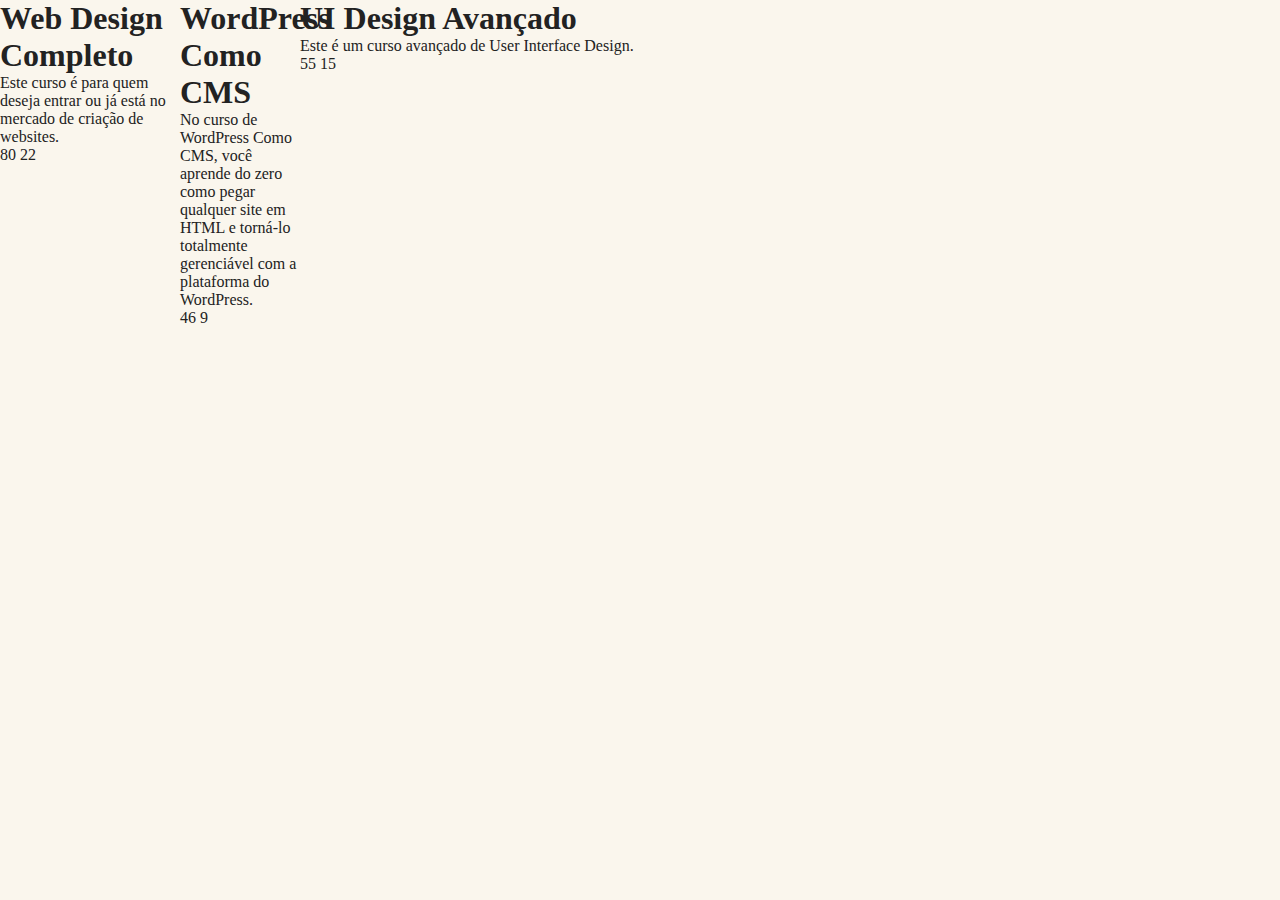
<file: Array-&-Iteracoes/index.html>
<!DOCTYPE html>
<html>

<head>
  <meta charset="utf-8" />
  <meta http-equiv="X-UA-Compatible" content="IE=edge">
  <title>Animais Fantásticos</title>
  <meta name="viewport" content="width=device-width, initial-scale=1">
  <link href="https://fonts.googleapis.com/css?family=Playfair+Display+SC" rel="stylesheet">
  <link rel="stylesheet" type="text/css" href="./css/style.css" />
</head>

<body>
  <section class="curso">
    <h1>Web Design Completo</h1>
    <p>Este curso é para quem deseja entrar ou já está no mercado de criação de websites.</p>
    <span class="aulas">80</span>
    <span class="horas">22</span>
  </section>
  <section class="curso">
    <h1>WordPress Como CMS</h1>
    <p>No curso de WordPress Como CMS, você aprende do zero como pegar qualquer site em HTML e torná-lo totalmente
      gerenciável com a plataforma do WordPress.</p>
    <span class="aulas">46</span>
    <span class="horas">9</span>
  </section>
  <section class="curso">
    <h1>UI Design Avançado</h1>
    <p>Este é um curso avançado de User Interface Design.</p>
    <span class="aulas">55</span>
    <span class="horas">15</span>
  </section>

  <script src="./exercice.js"></script>
</body>

</html>
</file>
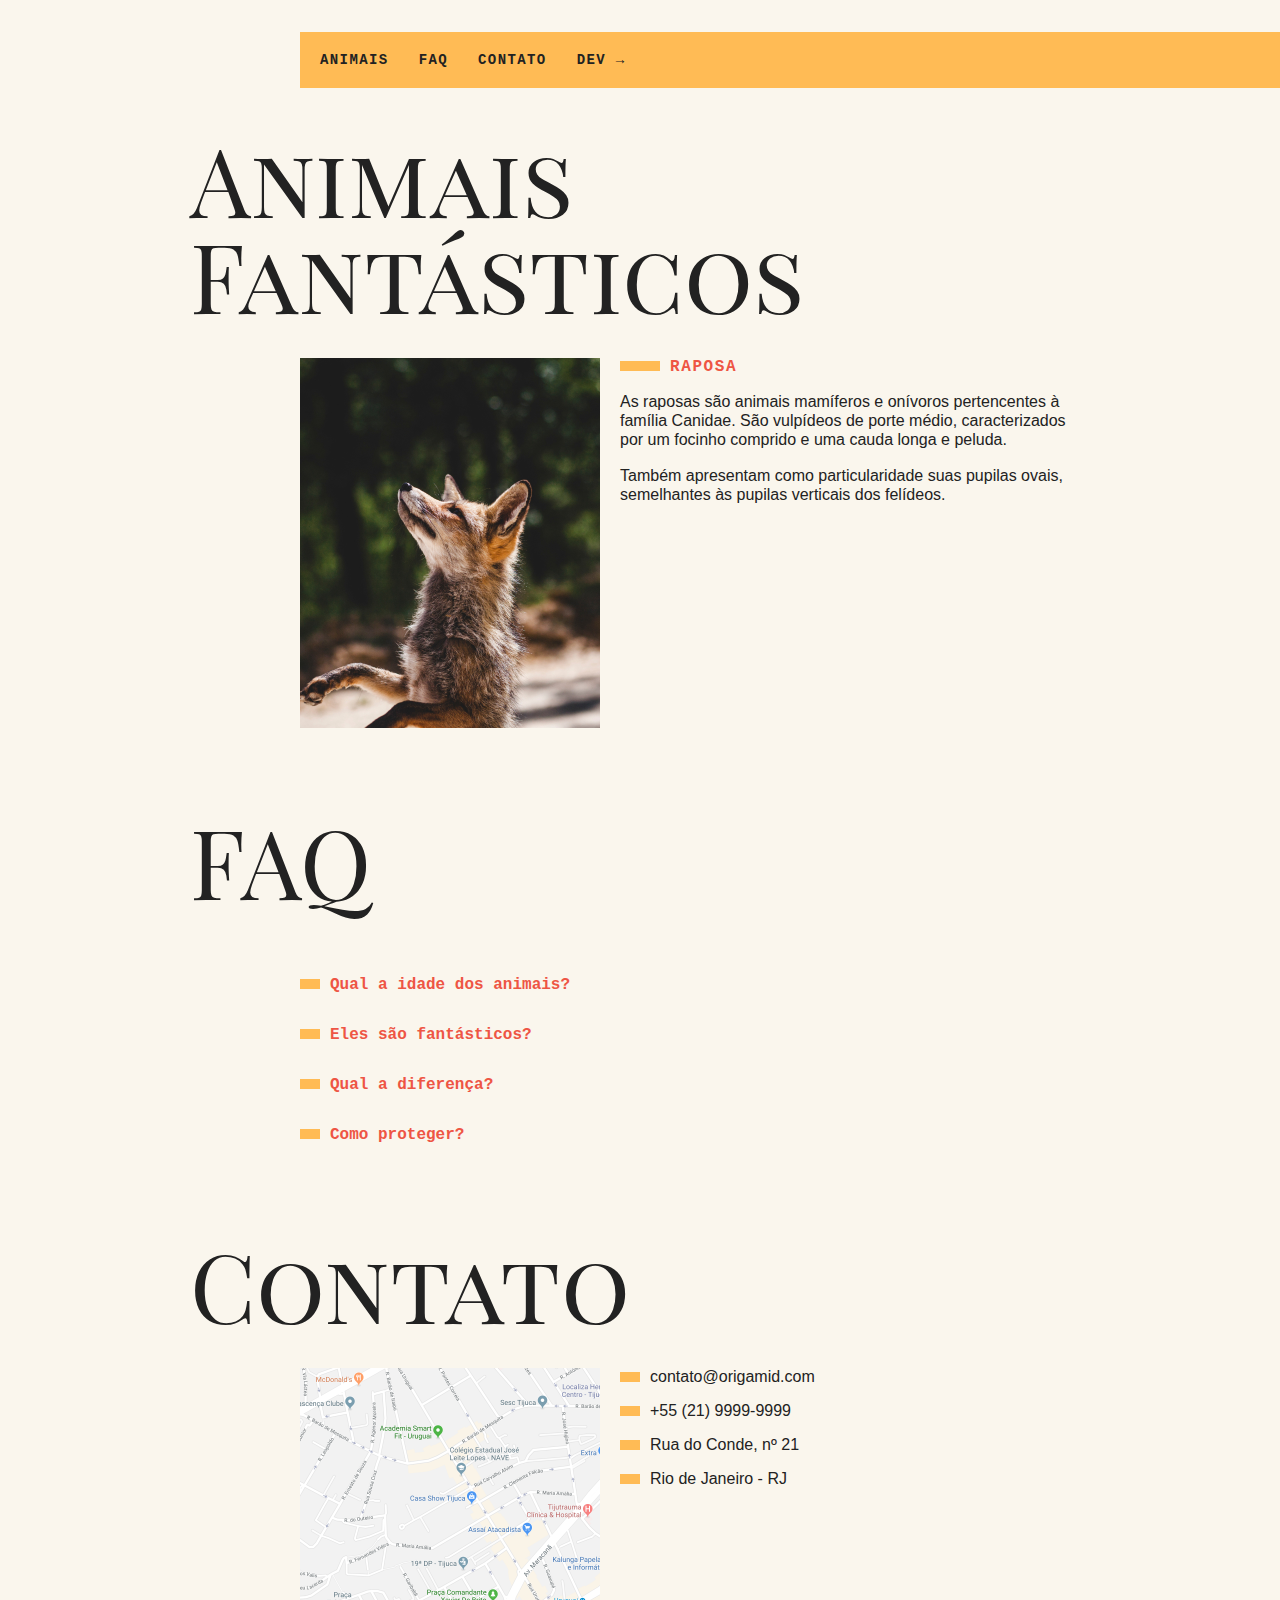
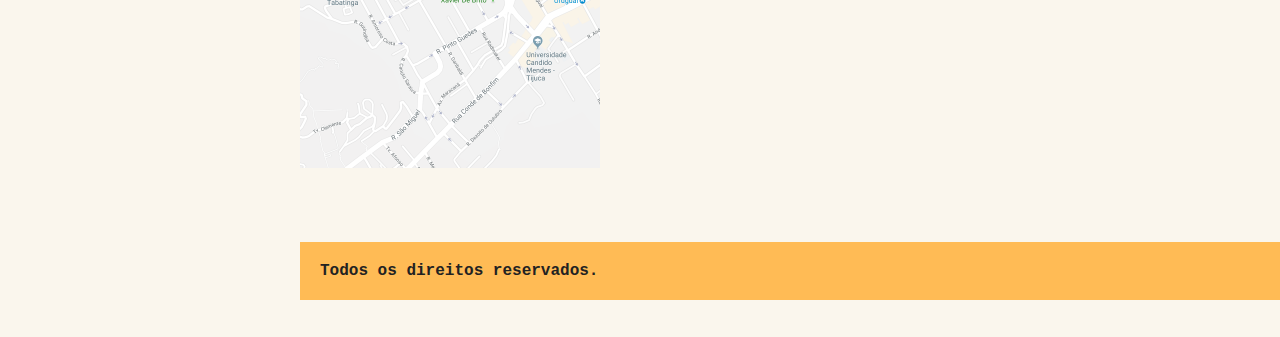
<file: Array/index.html>
<!DOCTYPE html>
<html>

<head>
  <meta charset="utf-8" />
  <meta http-equiv="X-UA-Compatible" content="IE=edge">
  <title>Animais Fantásticos</title>
  <meta name="viewport" content="width=device-width, initial-scale=1">
  <link href="https://fonts.googleapis.com/css?family=Playfair+Display+SC" rel="stylesheet">
  <link rel="stylesheet" type="text/css" href="./css/style.css" />
</head>

<body>
  <nav class="menu">
    <ul>
      <li><a href="#animais">Animais</a></li>
      <li><a href="#faq">Faq</a></li>
      <li><a href="#contato">Contato</a></li>
      <li><a href="https://www.origamid.com/">Dev →</a></li>
      <!-- <li><a onclick="red()" href="#">Black</a></li> -->
    </ul>
  </nav>
  <section class="grid-section animais" id="animais">
    <h1 class="titulo">Animais Fantásticos</h1>
    <ul class="animais-lista tab-menu">
      <li>
        <img src="./img/imagem1.jpg">
      </li>
      <li>
        <img src="./img/imagem2.jpg">
      </li>
      <li>
        <img src="./img/imagem3.jpg">
      </li>
      <li>
        <img src="./img/imagem4.jpg">
      </li>
      <li>
        <img src="./img/imagem5.jpg">
      </li>
      <li>
        <img src="./img/imagem6.jpg">
      </li>
    </ul>
    <div class="animais-descricao tab-content">
      <section class="ativo">
        <h2>Raposa</h2>
        <p>As raposas são animais mamíferos e onívoros pertencentes à família Canidae. São vulpídeos de porte médio,
          caracterizados
          por um focinho comprido e uma cauda longa e peluda.</p>
        <p>Também apresentam como particularidade suas pupilas ovais, semelhantes às pupilas verticais dos felídeos.</p>
      </section>

      <section>
        <h2>Esquilo</h2>
        <p>As raposas são animais mamíferos e onívoros pertencentes à família Canidae. São vulpídeos de porte médio,
          caracterizados
          por um focinho comprido e uma cauda longa e peluda.</p>
        <p>Também apresentam como particularidade suas pupilas ovais, semelhantes às pupilas verticais dos felídeos.</p>
        <p>De cerca de 40 espécies reconhecidas como raposas, somente 12 pertencem ao gênero Vulpes das "raposas
          verdadeiras", do
          qual a raposa vermelha é a mais comum.</p>
        <p>Também apresentam como particularidade suas pupilas ovais, semelhantes às pupilas verticais dos felídeos.</p>
        <p>De cerca de 40 espécies reconhecidas como raposas, somente 12 pertencem ao gênero Vulpes das "raposas
          verdadeiras", do
          qual a raposa vermelha é a mais comum.</p>
        <p>Também apresentam como particularidade suas pupilas ovais, semelhantes às pupilas verticais dos felídeos.</p>
      </section>
      <section>
        <h2>Urso</h2>
        <p>As raposas são animais mamíferos e onívoros pertencentes à família Canidae. São vulpídeos de porte médio,
          caracterizados
          por um focinho comprido e uma cauda longa e peluda.</p>
        <p>Também apresentam como particularidade suas pupilas ovais, semelhantes às pupilas verticais dos felídeos.</p>
        <p>De cerca de 40 espécies reconhecidas como raposas, somente 12 pertencem ao gênero Vulpes das "raposas
          verdadeiras", do
          qual a raposa vermelha é a mais comum.</p>
        <p>Também apresentam como particularidade suas pupilas ovais, semelhantes às pupilas verticais dos felídeos.</p>
      </section>
      <section>
        <h2>Lobo</h2>
        <p>As raposas são animais mamíferos e onívoros pertencentes à família Canidae. São vulpídeos de porte médio,
          caracterizados
          por um focinho comprido e uma cauda longa e peluda.</p>
        <p>Também apresentam como particularidade suas pupilas ovais, semelhantes às pupilas verticais dos felídeos.</p>
        <p>De cerca de 40 espécies reconhecidas como raposas, somente 12 pertencem ao gênero Vulpes das "raposas
          verdadeiras", do
          qual a raposa vermelha é a mais comum.</p>
        <p>Também apresentam como particularidade suas pupilas ovais, semelhantes às pupilas verticais dos felídeos.</p>
      </section>
      <section>
        <h2>Macaco</h2>
        <p>As raposas são animais mamíferos e onívoros pertencentes à família Canidae. São vulpídeos de porte médio,
          caracterizados
          por um focinho comprido e uma cauda longa e peluda.</p>
        <p>Também apresentam como particularidade suas pupilas ovais, semelhantes às pupilas verticais dos felídeos.</p>
        <p>De cerca de 40 espécies reconhecidas como raposas, somente 12 pertencem ao gênero Vulpes das "raposas
          verdadeiras", do
          qual a raposa vermelha é a mais comum.</p>
        <p>Também apresentam como particularidade suas pupilas ovais, semelhantes às pupilas verticais dos felídeos.</p>
      </section>
      <section>
        <h2>Leão</h2>
        <p>As raposas são animais mamíferos e onívoros pertencentes à família Canidae. São vulpídeos de porte médio,
          caracterizados
          por um focinho comprido e uma cauda longa e peluda.</p>
        <p>Também apresentam como particularidade suas pupilas ovais, semelhantes às pupilas verticais dos felídeos.</p>
        <p>De cerca de 40 espécies reconhecidas como raposas, somente 12 pertencem ao gênero Vulpes das "raposas
          verdadeiras", do
          qual a raposa vermelha é a mais comum.</p>
        <p>Também apresentam como particularidade suas pupilas ovais, semelhantes às pupilas verticais dos felídeos.</p>
      </section>
    </div>
  </section>

  <section class="grid-section faq" id="faq">
    <h1 class="titulo">FAQ</h1>
    <dl class="faq-lista">
      <dt>Qual a idade dos animais?</dt>
      <dd>As raposas são animais mamíferos e onívoros pertencentes à família Canidae. São vulpídeos de porte médio,
        caracterizados por um focinho comprido e uma cauda longa e peluda.</dd>
      <dt>Eles são fantásticos?</dt>
      <dd>Também apresentam como particularidade suas pupilas ovais, semelhantes às pupilas verticais dos felídeos.</dd>
      <dt>Qual a diferença?</dt>
      <dd>As raposas são animais mamíferos e onívoros pertencentes à família Canidae. São vulpídeos de porte médio,
        caracterizados por um focinho comprido e uma cauda longa e peluda.</dd>
      <dt>Como proteger?</dt>
      <dd>Também apresentam como particularidade suas pupilas ovais, semelhantes às pupilas verticais dos felídeos.</dd>
    </dl>
  </section>

  <section class="grid-section contato" id="contato">
    <h1 class="titulo">Contato</h1>
    <div class="mapa">
      <img src="./img/mapa.png">
    </div>
    <ul class="dados">
      <li>contato@origamid.com</li>
      <li>+55 (21) 9999-9999</li>
      <li>Rua do Conde, nº 21</li>
      <li>Rio de Janeiro - RJ</li>
    </ul>
  </section>

  <footer class="copy">
    <p>Todos os direitos reservados.</p>
  </footer>

  <script src="./exercice.js"></script>
</body>

</html>
</file>
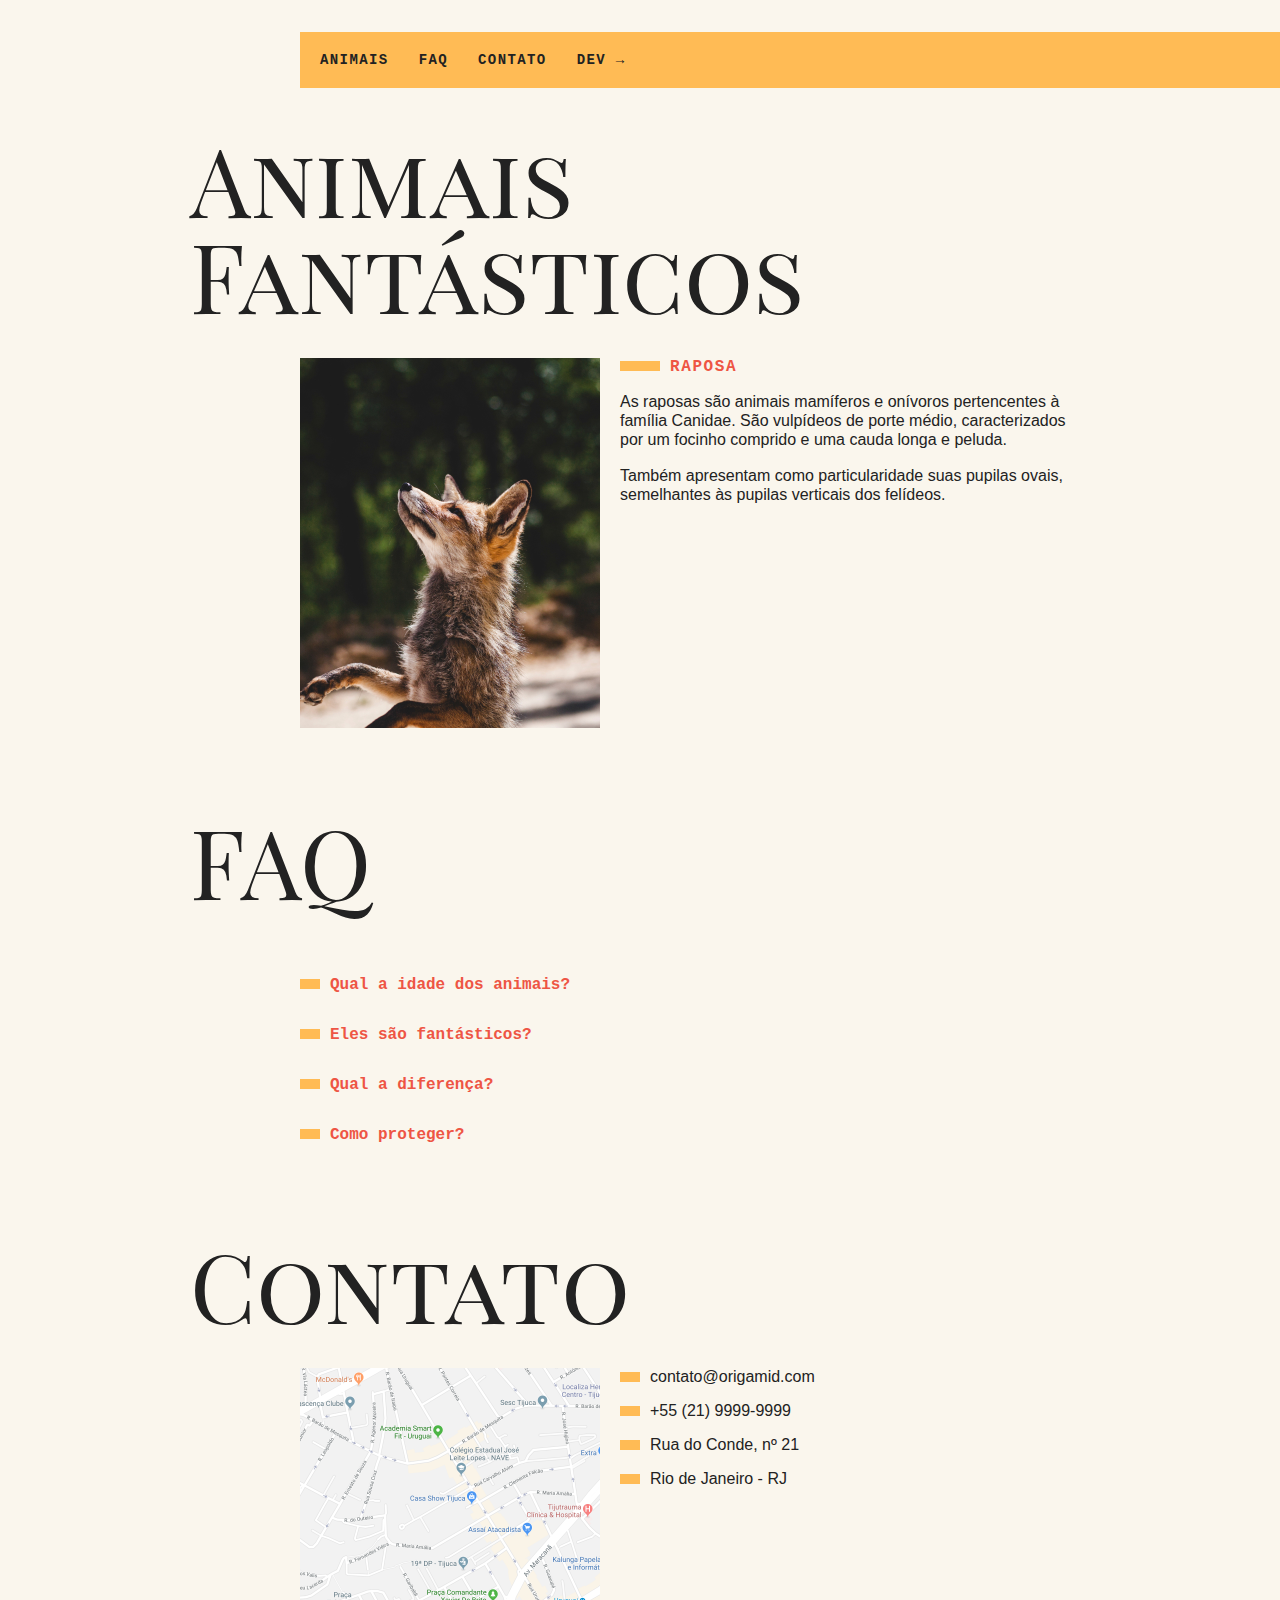
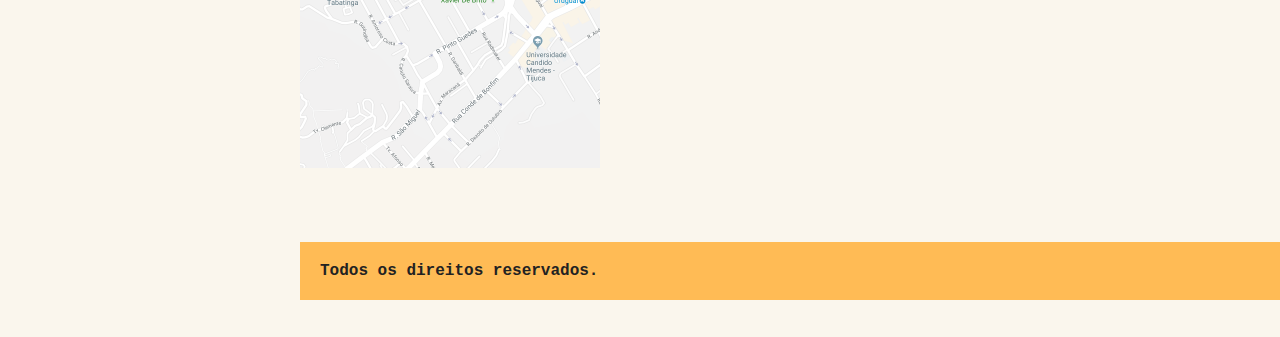
<file: String/index.html>
<!DOCTYPE html>
<html>

<head>
  <meta charset="utf-8" />
  <meta http-equiv="X-UA-Compatible" content="IE=edge">
  <title>Animais Fantásticos</title>
  <meta name="viewport" content="width=device-width, initial-scale=1">
  <link href="https://fonts.googleapis.com/css?family=Playfair+Display+SC" rel="stylesheet">
  <link rel="stylesheet" type="text/css" href="./css/style.css" />
</head>

<body>
  <nav class="menu">
    <ul>
      <li><a href="#animais">Animais</a></li>
      <li><a href="#faq">Faq</a></li>
      <li><a href="#contato">Contato</a></li>
      <li><a href="https://www.origamid.com/">Dev →</a></li>
      <!-- <li><a onclick="red()" href="#">Black</a></li> -->
    </ul>
  </nav>
  <section class="grid-section animais" id="animais">
    <h1 class="titulo">Animais Fantásticos</h1>
    <ul class="animais-lista tab-menu">
      <li>
        <img src="./img/imagem1.jpg">
      </li>
      <li>
        <img src="./img/imagem2.jpg">
      </li>
      <li>
        <img src="./img/imagem3.jpg">
      </li>
      <li>
        <img src="./img/imagem4.jpg">
      </li>
      <li>
        <img src="./img/imagem5.jpg">
      </li>
      <li>
        <img src="./img/imagem6.jpg">
      </li>
    </ul>
    <div class="animais-descricao tab-content">
      <section class="ativo">
        <h2>Raposa</h2>
        <p>As raposas são animais mamíferos e onívoros pertencentes à família Canidae. São vulpídeos de porte médio,
          caracterizados
          por um focinho comprido e uma cauda longa e peluda.</p>
        <p>Também apresentam como particularidade suas pupilas ovais, semelhantes às pupilas verticais dos felídeos.</p>
      </section>

      <section>
        <h2>Esquilo</h2>
        <p>As raposas são animais mamíferos e onívoros pertencentes à família Canidae. São vulpídeos de porte médio,
          caracterizados
          por um focinho comprido e uma cauda longa e peluda.</p>
        <p>Também apresentam como particularidade suas pupilas ovais, semelhantes às pupilas verticais dos felídeos.</p>
        <p>De cerca de 40 espécies reconhecidas como raposas, somente 12 pertencem ao gênero Vulpes das "raposas
          verdadeiras", do
          qual a raposa vermelha é a mais comum.</p>
        <p>Também apresentam como particularidade suas pupilas ovais, semelhantes às pupilas verticais dos felídeos.</p>
        <p>De cerca de 40 espécies reconhecidas como raposas, somente 12 pertencem ao gênero Vulpes das "raposas
          verdadeiras", do
          qual a raposa vermelha é a mais comum.</p>
        <p>Também apresentam como particularidade suas pupilas ovais, semelhantes às pupilas verticais dos felídeos.</p>
      </section>
      <section>
        <h2>Urso</h2>
        <p>As raposas são animais mamíferos e onívoros pertencentes à família Canidae. São vulpídeos de porte médio,
          caracterizados
          por um focinho comprido e uma cauda longa e peluda.</p>
        <p>Também apresentam como particularidade suas pupilas ovais, semelhantes às pupilas verticais dos felídeos.</p>
        <p>De cerca de 40 espécies reconhecidas como raposas, somente 12 pertencem ao gênero Vulpes das "raposas
          verdadeiras", do
          qual a raposa vermelha é a mais comum.</p>
        <p>Também apresentam como particularidade suas pupilas ovais, semelhantes às pupilas verticais dos felídeos.</p>
      </section>
      <section>
        <h2>Lobo</h2>
        <p>As raposas são animais mamíferos e onívoros pertencentes à família Canidae. São vulpídeos de porte médio,
          caracterizados
          por um focinho comprido e uma cauda longa e peluda.</p>
        <p>Também apresentam como particularidade suas pupilas ovais, semelhantes às pupilas verticais dos felídeos.</p>
        <p>De cerca de 40 espécies reconhecidas como raposas, somente 12 pertencem ao gênero Vulpes das "raposas
          verdadeiras", do
          qual a raposa vermelha é a mais comum.</p>
        <p>Também apresentam como particularidade suas pupilas ovais, semelhantes às pupilas verticais dos felídeos.</p>
      </section>
      <section>
        <h2>Macaco</h2>
        <p>As raposas são animais mamíferos e onívoros pertencentes à família Canidae. São vulpídeos de porte médio,
          caracterizados
          por um focinho comprido e uma cauda longa e peluda.</p>
        <p>Também apresentam como particularidade suas pupilas ovais, semelhantes às pupilas verticais dos felídeos.</p>
        <p>De cerca de 40 espécies reconhecidas como raposas, somente 12 pertencem ao gênero Vulpes das "raposas
          verdadeiras", do
          qual a raposa vermelha é a mais comum.</p>
        <p>Também apresentam como particularidade suas pupilas ovais, semelhantes às pupilas verticais dos felídeos.</p>
      </section>
      <section>
        <h2>Leão</h2>
        <p>As raposas são animais mamíferos e onívoros pertencentes à família Canidae. São vulpídeos de porte médio,
          caracterizados
          por um focinho comprido e uma cauda longa e peluda.</p>
        <p>Também apresentam como particularidade suas pupilas ovais, semelhantes às pupilas verticais dos felídeos.</p>
        <p>De cerca de 40 espécies reconhecidas como raposas, somente 12 pertencem ao gênero Vulpes das "raposas
          verdadeiras", do
          qual a raposa vermelha é a mais comum.</p>
        <p>Também apresentam como particularidade suas pupilas ovais, semelhantes às pupilas verticais dos felídeos.</p>
      </section>
    </div>
  </section>

  <section class="grid-section faq" id="faq">
    <h1 class="titulo">FAQ</h1>
    <dl class="faq-lista">
      <dt>Qual a idade dos animais?</dt>
      <dd>As raposas são animais mamíferos e onívoros pertencentes à família Canidae. São vulpídeos de porte médio,
        caracterizados por um focinho comprido e uma cauda longa e peluda.</dd>
      <dt>Eles são fantásticos?</dt>
      <dd>Também apresentam como particularidade suas pupilas ovais, semelhantes às pupilas verticais dos felídeos.</dd>
      <dt>Qual a diferença?</dt>
      <dd>As raposas são animais mamíferos e onívoros pertencentes à família Canidae. São vulpídeos de porte médio,
        caracterizados por um focinho comprido e uma cauda longa e peluda.</dd>
      <dt>Como proteger?</dt>
      <dd>Também apresentam como particularidade suas pupilas ovais, semelhantes às pupilas verticais dos felídeos.</dd>
    </dl>
  </section>

  <section class="grid-section contato" id="contato">
    <h1 class="titulo">Contato</h1>
    <div class="mapa">
      <img src="./img/mapa.png">
    </div>
    <ul class="dados">
      <li>contato@origamid.com</li>
      <li>+55 (21) 9999-9999</li>
      <li>Rua do Conde, nº 21</li>
      <li>Rio de Janeiro - RJ</li>
    </ul>
  </section>

  <footer class="copy">
    <p>Todos os direitos reservados.</p>
  </footer>

  <script src="./exercicie2.js"></script>
</body>

</html>
</file>
<file: Array-&-Iteracoes/css/style.css>
body, h1, h2, ul, li, p, dd, dt, dl {
  margin: 0px;
  padding: 0px;
}

img {
  display: block;
  max-width: 100%;
}

ul {
  list-style: none;
}

body {
  background: #faf6ed;
  color: #222;
  -webkit-font-smoothing: antialiased;
  display: grid;
  grid-template-columns: 1fr 120px minmax(300px, 800px) 1fr;
}

.menu {
  grid-column: 3 / 5;
  margin-top: 2rem;
  margin-bottom: 2rem;
  background: #FB5;
}

.menu ul {
  display: flex;
  flex-wrap: wrap;
  padding: 10px;
}

.menu li a {
  display: block;
  padding: 10px;
  margin-right: 10px;
  color: #222;
  text-decoration: none;
  font-family: 'IBM Plex Mono', monospace;
  font-weight: bold;
  text-transform: uppercase;
  font-size: 0.875rem;
  letter-spacing: .1em;
}

.grid-section {
  grid-column: 2 / 4;
  width: 100%;
  box-sizing: border-box;
  padding: 10px;
  display: grid;
  grid-template-columns: 90px 300px 1fr;
  grid-gap: 20px;
  margin-bottom: 4rem;
}

.titulo {
  font-family: 'Playfair Display SC', georgia;
  font-size: 6rem;
  line-height: 1;
  font-weight: 400;
  margin-bottom: 1rem;
  grid-column: 1 / 4;
}

.animais h2 {
  font-family: 'IBM Plex Mono', monospace;
  font-size: 1rem;
  text-transform: uppercase;
  letter-spacing: .1em;
  margin-bottom: 1rem;
  color: #E54;
}

.animais h2::before {
  content: '';
  display: inline-block;
  width: 40px;
  height: 10px;
  margin-right: 10px;
  background: #FB5;
}

.animais p {
  font-family: Helvetica, Arial;
  line-height: 1.2;
  margin-bottom: 1rem;
}

.animais-lista {
  height: 370px;
  overflow-y: scroll;
  grid-column: 2;
}

.animais-lista li {
  cursor: pointer;
}

.animais-lista::-webkit-scrollbar {
  width: 18px;
}

.animais-lista::-webkit-scrollbar-thumb {
  background: #FB5;
  border-left: 4px solid #faf6ed;
  border-right: 4px solid #faf6ed;
}

.animais-lista::-webkit-scrollbar-track {
  background: #faf6ed;
}

.animais-descricao {
  grid-column: 3;
}

.animais-descricao section {
  margin-bottom: 3rem;
}

.faq-lista {
  grid-column: 2 / 4
}

.faq-lista dt {
  font-family: 'IBM Plex Mono', monospace;
  font-weight: bold;
  margin-top: 2rem;
  margin-bottom: .5rem;
  color: #E54;
  cursor: pointer;
}

.faq-lista dt::before {
  content: '';
  display: inline-block;
  width: 20px;
  height: 10px;
  margin-right: 10px;
  background: #FB5;
}

.faq-lista dd {
  font-family: Helvetica, Arial;
  margin-bottom: .5rem;
  margin-left: 30px;
}

.mapa {
  grid-column: 2;
}

.dados {
  grid-column: 3;
}

.dados li {
  margin-bottom: 1rem;
  font-family: Helvetica, Arial;
}

.dados li::before {
  content: '';
  display: inline-block;
  width: 20px;
  height: 10px;
  margin-right: 10px;
  background: #FB5;
}

.copy {
  grid-column: 3/5;
  margin-bottom: 2rem;
  background: #FB5;
}

.copy p {
  padding: 20px;
  font-family: 'IBM Plex Mono', monospace;
  font-weight: bold;
}

.black {
  background: rgba(0,0,0,0.7);
}

.fontSize {
  font-size: 1.5rem;
}

@media (max-width: 700px) {
  body {
    grid-template-columns: 1fr;
  }
  .menu, .grid-section, .copy {
    grid-column: 1;
  }
  .grid-section {
    grid-template-columns: 100px 1fr;
    grid-gap: 10px;
  }
  .animais-lista {
    grid-column: 1;
  }
  .faq-lista, .dados, .mapa {
    grid-column: 1 / 3;
  }
  .grid-section h1 {
    font-size: 3rem;
  }
  .menu {
    margin-top: 0px;
  }
  .copy {
    margin-bottom: 0px;
  }
}

.tab-content section,
.faq-lista dd {
  display: none;
}

.ativo {
  display: block !important;
}
</file>
<file: Array/css/style.css>
body, h1, h2, ul, li, p, dd, dt, dl {
  margin: 0px;
  padding: 0px;
}

img {
  display: block;
  max-width: 100%;
}

ul {
  list-style: none;
}

body {
  background: #faf6ed;
  color: #222;
  -webkit-font-smoothing: antialiased;
  display: grid;
  grid-template-columns: 1fr 120px minmax(300px, 800px) 1fr;
}

.menu {
  grid-column: 3 / 5;
  margin-top: 2rem;
  margin-bottom: 2rem;
  background: #FB5;
}

.menu ul {
  display: flex;
  flex-wrap: wrap;
  padding: 10px;
}

.menu li a {
  display: block;
  padding: 10px;
  margin-right: 10px;
  color: #222;
  text-decoration: none;
  font-family: 'IBM Plex Mono', monospace;
  font-weight: bold;
  text-transform: uppercase;
  font-size: 0.875rem;
  letter-spacing: .1em;
}

.grid-section {
  grid-column: 2 / 4;
  width: 100%;
  box-sizing: border-box;
  padding: 10px;
  display: grid;
  grid-template-columns: 90px 300px 1fr;
  grid-gap: 20px;
  margin-bottom: 4rem;
}

.titulo {
  font-family: 'Playfair Display SC', georgia;
  font-size: 6rem;
  line-height: 1;
  font-weight: 400;
  margin-bottom: 1rem;
  grid-column: 1 / 4;
}

.animais h2 {
  font-family: 'IBM Plex Mono', monospace;
  font-size: 1rem;
  text-transform: uppercase;
  letter-spacing: .1em;
  margin-bottom: 1rem;
  color: #E54;
}

.animais h2::before {
  content: '';
  display: inline-block;
  width: 40px;
  height: 10px;
  margin-right: 10px;
  background: #FB5;
}

.animais p {
  font-family: Helvetica, Arial;
  line-height: 1.2;
  margin-bottom: 1rem;
}

.animais-lista {
  height: 370px;
  overflow-y: scroll;
  grid-column: 2;
}

.animais-lista li {
  cursor: pointer;
}

.animais-lista::-webkit-scrollbar {
  width: 18px;
}

.animais-lista::-webkit-scrollbar-thumb {
  background: #FB5;
  border-left: 4px solid #faf6ed;
  border-right: 4px solid #faf6ed;
}

.animais-lista::-webkit-scrollbar-track {
  background: #faf6ed;
}

.animais-descricao {
  grid-column: 3;
}

.animais-descricao section {
  margin-bottom: 3rem;
}

.faq-lista {
  grid-column: 2 / 4
}

.faq-lista dt {
  font-family: 'IBM Plex Mono', monospace;
  font-weight: bold;
  margin-top: 2rem;
  margin-bottom: .5rem;
  color: #E54;
  cursor: pointer;
}

.faq-lista dt::before {
  content: '';
  display: inline-block;
  width: 20px;
  height: 10px;
  margin-right: 10px;
  background: #FB5;
}

.faq-lista dd {
  font-family: Helvetica, Arial;
  margin-bottom: .5rem;
  margin-left: 30px;
}

.mapa {
  grid-column: 2;
}

.dados {
  grid-column: 3;
}

.dados li {
  margin-bottom: 1rem;
  font-family: Helvetica, Arial;
}

.dados li::before {
  content: '';
  display: inline-block;
  width: 20px;
  height: 10px;
  margin-right: 10px;
  background: #FB5;
}

.copy {
  grid-column: 3/5;
  margin-bottom: 2rem;
  background: #FB5;
}

.copy p {
  padding: 20px;
  font-family: 'IBM Plex Mono', monospace;
  font-weight: bold;
}

.black {
  background: rgba(0,0,0,0.7);
}

.fontSize {
  font-size: 1.5rem;
}

@media (max-width: 700px) {
  body {
    grid-template-columns: 1fr;
  }
  .menu, .grid-section, .copy {
    grid-column: 1;
  }
  .grid-section {
    grid-template-columns: 100px 1fr;
    grid-gap: 10px;
  }
  .animais-lista {
    grid-column: 1;
  }
  .faq-lista, .dados, .mapa {
    grid-column: 1 / 3;
  }
  .grid-section h1 {
    font-size: 3rem;
  }
  .menu {
    margin-top: 0px;
  }
  .copy {
    margin-bottom: 0px;
  }
}

.tab-content section,
.faq-lista dd {
  display: none;
}

.ativo {
  display: block !important;
}
</file>
<file: String/css/style.css>
body, h1, h2, ul, li, p, dd, dt, dl {
  margin: 0px;
  padding: 0px;
}

img {
  display: block;
  max-width: 100%;
}

ul {
  list-style: none;
}

body {
  background: #faf6ed;
  color: #222;
  -webkit-font-smoothing: antialiased;
  display: grid;
  grid-template-columns: 1fr 120px minmax(300px, 800px) 1fr;
}

.menu {
  grid-column: 3 / 5;
  margin-top: 2rem;
  margin-bottom: 2rem;
  background: #FB5;
}

.menu ul {
  display: flex;
  flex-wrap: wrap;
  padding: 10px;
}

.menu li a {
  display: block;
  padding: 10px;
  margin-right: 10px;
  color: #222;
  text-decoration: none;
  font-family: 'IBM Plex Mono', monospace;
  font-weight: bold;
  text-transform: uppercase;
  font-size: 0.875rem;
  letter-spacing: .1em;
}

.grid-section {
  grid-column: 2 / 4;
  width: 100%;
  box-sizing: border-box;
  padding: 10px;
  display: grid;
  grid-template-columns: 90px 300px 1fr;
  grid-gap: 20px;
  margin-bottom: 4rem;
}

.titulo {
  font-family: 'Playfair Display SC', georgia;
  font-size: 6rem;
  line-height: 1;
  font-weight: 400;
  margin-bottom: 1rem;
  grid-column: 1 / 4;
}

.animais h2 {
  font-family: 'IBM Plex Mono', monospace;
  font-size: 1rem;
  text-transform: uppercase;
  letter-spacing: .1em;
  margin-bottom: 1rem;
  color: #E54;
}

.animais h2::before {
  content: '';
  display: inline-block;
  width: 40px;
  height: 10px;
  margin-right: 10px;
  background: #FB5;
}

.animais p {
  font-family: Helvetica, Arial;
  line-height: 1.2;
  margin-bottom: 1rem;
}

.animais-lista {
  height: 370px;
  overflow-y: scroll;
  grid-column: 2;
}

.animais-lista li {
  cursor: pointer;
}

.animais-lista::-webkit-scrollbar {
  width: 18px;
}

.animais-lista::-webkit-scrollbar-thumb {
  background: #FB5;
  border-left: 4px solid #faf6ed;
  border-right: 4px solid #faf6ed;
}

.animais-lista::-webkit-scrollbar-track {
  background: #faf6ed;
}

.animais-descricao {
  grid-column: 3;
}

.animais-descricao section {
  margin-bottom: 3rem;
}

.faq-lista {
  grid-column: 2 / 4
}

.faq-lista dt {
  font-family: 'IBM Plex Mono', monospace;
  font-weight: bold;
  margin-top: 2rem;
  margin-bottom: .5rem;
  color: #E54;
  cursor: pointer;
}

.faq-lista dt::before {
  content: '';
  display: inline-block;
  width: 20px;
  height: 10px;
  margin-right: 10px;
  background: #FB5;
}

.faq-lista dd {
  font-family: Helvetica, Arial;
  margin-bottom: .5rem;
  margin-left: 30px;
}

.mapa {
  grid-column: 2;
}

.dados {
  grid-column: 3;
}

.dados li {
  margin-bottom: 1rem;
  font-family: Helvetica, Arial;
}

.dados li::before {
  content: '';
  display: inline-block;
  width: 20px;
  height: 10px;
  margin-right: 10px;
  background: #FB5;
}

.copy {
  grid-column: 3/5;
  margin-bottom: 2rem;
  background: #FB5;
}

.copy p {
  padding: 20px;
  font-family: 'IBM Plex Mono', monospace;
  font-weight: bold;
}

.black {
  background: rgba(0,0,0,0.7);
}

.fontSize {
  font-size: 1.5rem;
}

@media (max-width: 700px) {
  body {
    grid-template-columns: 1fr;
  }
  .menu, .grid-section, .copy {
    grid-column: 1;
  }
  .grid-section {
    grid-template-columns: 100px 1fr;
    grid-gap: 10px;
  }
  .animais-lista {
    grid-column: 1;
  }
  .faq-lista, .dados, .mapa {
    grid-column: 1 / 3;
  }
  .grid-section h1 {
    font-size: 3rem;
  }
  .menu {
    margin-top: 0px;
  }
  .copy {
    margin-bottom: 0px;
  }
}

.tab-content section,
.faq-lista dd {
  display: none;
}

.ativo {
  display: block !important;
}
</file>
